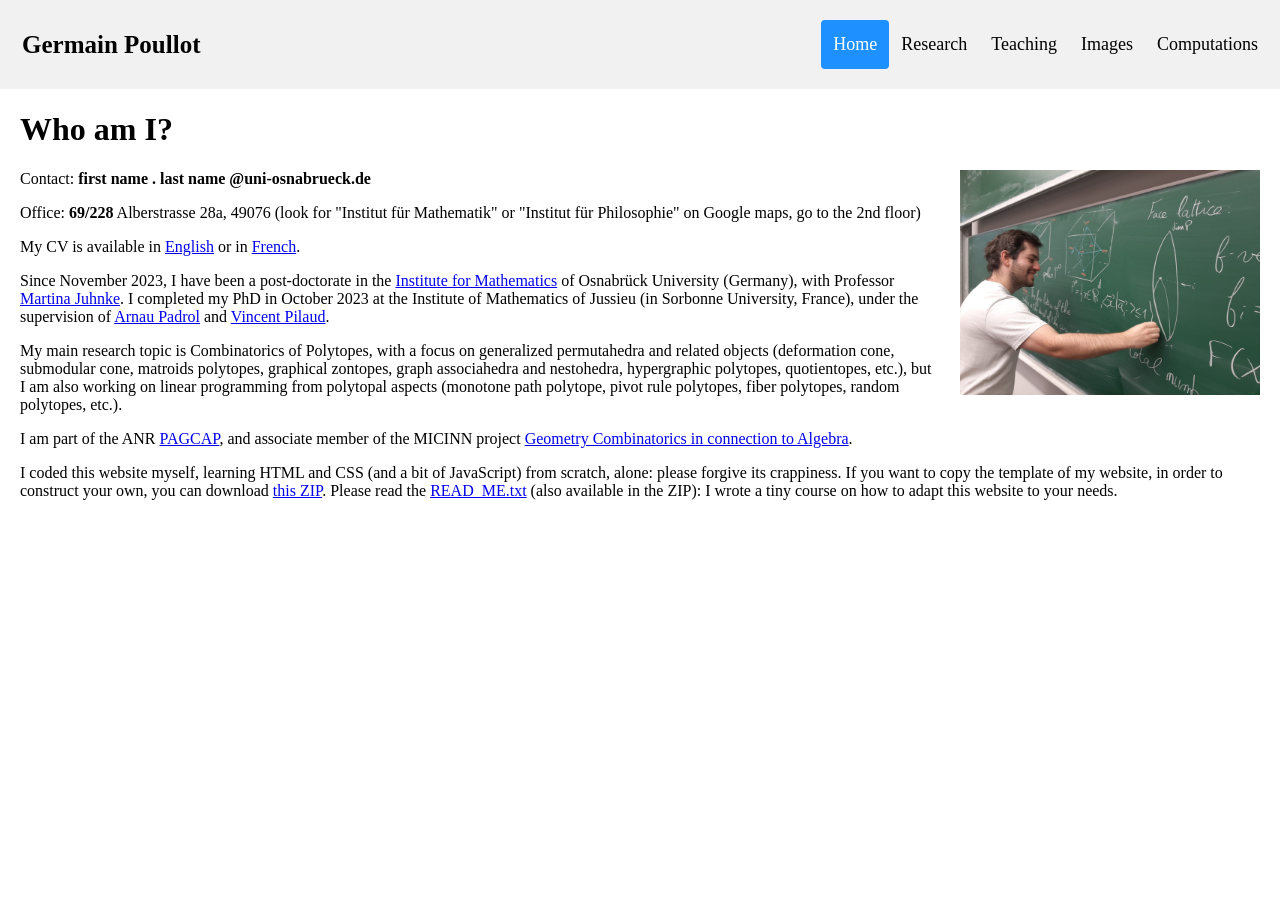
<file: index.html>
<!DOCTYPE html>
<html lang="en">
    
<head>
    <meta charset="utf-8">
    <title>Germain Poullot - Who am I?</title>
    <link rel="stylesheet" href="research.css">
    <script src="reasearch.js"></script> 
</head>

<body>
<div class="header">
  <a href="index.html" class="logo">Germain Poullot</a>
  <div class="header-right">
    <a class="active" href="index.html">Home</a>
    <a href="research.html">Research</a>
    <a href="teaching.html">Teaching</a>
    <a href="Images.html">Images</a>
    <a href="Data.html">Computations</a>
  </div>
</div>

<h1>Who am I?</h1>

<div class="img-right"><img src="PhotoDeProfil.jpeg" alt="A black board with a face lattice" title="A black board with a face lattice" height="225px"></div>

<p>Contact: <strong>first name . last name @uni-osnabrueck.de</strong></p>

<p>Office: <strong>69/228</strong> Alberstrasse 28a, 49076 (look for "Institut für Mathematik" or "Institut für Philosophie" on Google maps, go to the 2nd floor)</p>

<p>My CV is available in <a href="CV__English_.pdf" target="_blank">English</a> or in <a href="CV__français_.pdf" target="_blank">French</a>.</p>

<p>
Since November 2023, I have been a post-doctorate in the <a href="https://www.uni-osnabrueck.de/fb6/mathematik/forschung/ag-algebra-und-diskrete-mathematik" target="_blank">Institute for Mathematics</a> of Osnabrück University (Germany), with Professor <a href="https://tina.juhnix.net/" target="_blank">Martina Juhnke</a>.
I completed my PhD in October 2023 at the Institute of Mathematics of Jussieu (in Sorbonne University, France), under the supervision of <a href="https://www.ub.edu/comb/arnaupadrol/" target ="_blank">Arnau Padrol</a> and <a href="https://www.ub.edu/comb/vincentpilaud/" target ="_blank">Vincent Pilaud</a>.
</p>

<p>
My main research topic is Combinatorics of Polytopes, with a focus on generalized permutahedra and related objects (deformation cone, submodular cone, matroids polytopes, graphical zontopes, graph associahedra and nestohedra, hypergraphic polytopes, quotientopes, etc.),
but I am also working on linear programming from polytopal aspects (monotone path polytope, pivot rule polytopes, fiber polytopes, random polytopes, etc.).
</p>

<p>
I am part of the ANR <a href="https://pagcap.lisn.upsaclay.fr/" target="_blank">PAGCAP</a>, and associate member of the MICINN project <a href ="https://www.ub.edu/comb/galico/" target ="_blank">Geometry Combinatorics in connection to Algebra</a>.
</p>






<p>
I coded this website myself, learning HTML and CSS (and a bit of JavaScript) from scratch, alone: please forgive its crappiness.

If you want to copy the template of my website, in order to construct your own, you can download <a href="Website_Template_Poullot.zip" download="Website_Template_Poullot">this ZIP</a>.
Please read the <a href="READ_ME.txt" target="_blank">READ_ME.txt</a> (also available in the ZIP): I wrote a tiny course on how to adapt this website to your needs.
</p>


<p></p>


</body>


</html>


<!-- ceci est un commentaire -->
</file>
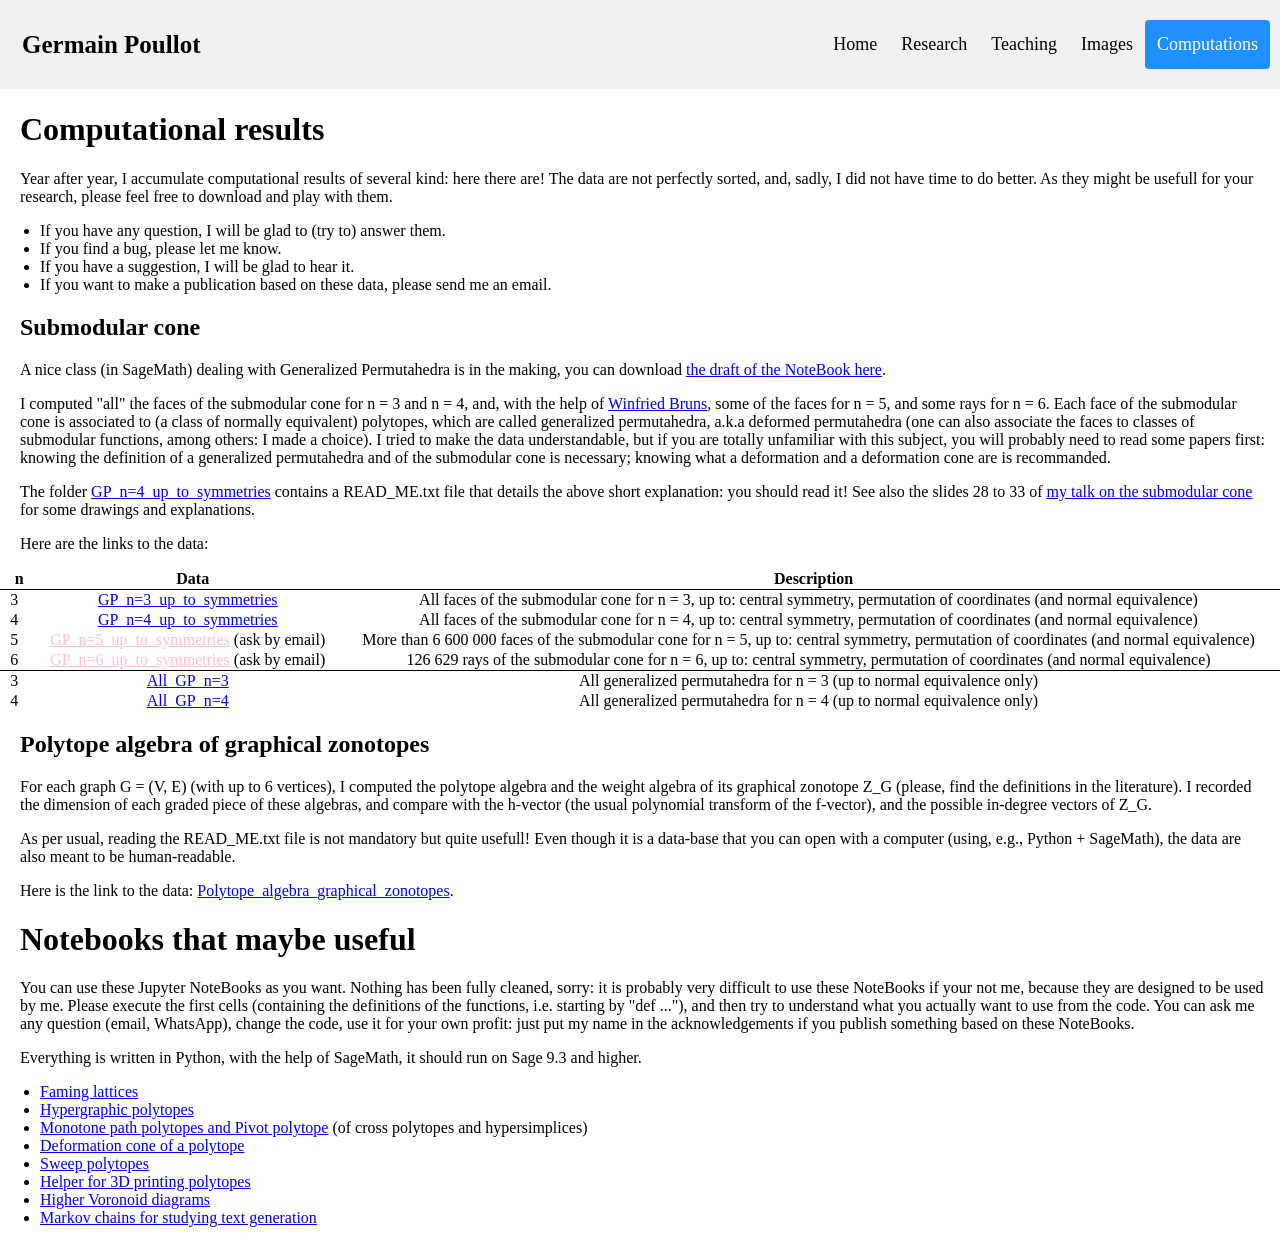
<file: Data.html>
<!DOCTYPE html>
<html lang="en">

<head>
    <meta charset="utf-8">
    <title>Germain Poullot - Computations</title>
    <link rel="stylesheet" href="research.css">
</head>

<body>
<div class="header">
  <a href="index.html" class="logo">Germain Poullot</a>
  <div class="header-right">
    <a href="index.html">Home</a>
    <a href="research.html">Research</a>
    <a href="teaching.html">Teaching</a>
    <a href="Images.html">Images</a>
    <a href="Data.html" class="active">Computations</a>
  </div>
</div>


<h1>Computational results</h1>

<p>
    Year after year, I accumulate computational results of several kind: here there are!
    The data are not perfectly sorted, and, sadly, I did not have time to do better.
    As they might be usefull for your research, please feel free to download and play with them.
</p>
<ul>
    <li>If you have any question, I will be glad to (try to) answer them.</li>
    <li>If you find a bug, please let me know.</li>
    <li>If you have a suggestion, I will be glad to hear it.</li>
    <li>If you want to make a publication based on these data, please send me an email.</li>
</ul>

<h2>Submodular cone</h2>

<p>A nice class (in SageMath) dealing with Generalized Permutahedra is in the making, you can download <a href="Data/Deformed_permutahedra_class.ipynb" download="Deformed_permutahedra_class">the draft of the NoteBook here</a>.</p>

<p>
    I computed "all" the faces of the submodular cone for n = 3 and n = 4, and, with the help of <a href="https://www.home.uni-osnabrueck.de/wbruns/" target="_blank">Winfried Bruns</a>, some of the faces for n = 5, and some rays for n = 6.
    Each face of the submodular cone is associated to (a class of normally equivalent) polytopes, which are called generalized permutahedra, a.k.a deformed permutahedra (one can also associate the faces to classes of submodular functions, among others: I made a choice).
    I tried to make the data understandable, but if you are totally unfamiliar with this subject, you will probably need to read some papers first: knowing the definition of a generalized permutahedra and of the submodular cone is necessary; knowing what a deformation and a deformation cone are is recommanded.
</p>
<p>
    The folder <a href="Data/GP_n=4_up_to_symmetries.zip" download="GP_n=4_up_to_symmetries">GP_n=4_up_to_symmetries</a> contains a READ_ME.txt file that details the above short explanation: you should read it!
    See also the slides 28 to 33 of <a href="slides/Deformed permutahedra - a visit.pdf" target="_blank">my talk on the submodular cone</a> for some drawings and explanations. 
</p>
<p>
    Here are the links to the data:
</p>

<table>
    <thead>
        <tr>
            <th>n</th>
            <th>Data</th>
            <th>Description</th>
        </tr>
    </thead>
    <tbody>
        <tr>
            <td>3</td>
            <td><a href="Data/GP_n=3_up_to_symmetries.zip" download="GP_n=3_up_to_symmetries">GP_n=3_up_to_symmetries</a></td>
            <td>All faces of the submodular cone for n = 3, up to: central symmetry, permutation of coordinates (and normal equivalence)</td>
        </tr>
        <tr>
            <td>4</td>
            <td><a href="Data/GP_n=4_up_to_symmetries.zip" download="GP_n=4_up_to_symmetries">GP_n=4_up_to_symmetries</a></td>
            <td>All faces of the submodular cone for n = 4, up to: central symmetry, permutation of coordinates (and normal equivalence)</td>
        </tr>
        <tr>
            <td>5</td>
            <td><a href="Data/GP_n=5_up_to_symmetries.zip" download="GP_n=5_up_to_symmetries" class="unavailable">GP_n=5_up_to_symmetries</a> (ask by email)</td>
            <td>More than 6 600 000 faces of the submodular cone for n = 5, up to: central symmetry, permutation of coordinates (and normal equivalence)</td>
        </tr>
        <tr>
            <td style="border-bottom: 1px solid black;">6</td>
            <td style="border-bottom: 1px solid black;"><a href="Data/GP_n=6_up_to_symmetries.zip" download="GP_n=6_up_to_symmetries" class="unavailable">GP_n=6_up_to_symmetries</a> (ask by email)</td>
            <td style="border-bottom: 1px solid black;">126 629 rays of the submodular cone for n = 6, up to: central symmetry, permutation of coordinates (and normal equivalence)</td>
        </tr>

        <tr>
            <td>3</td>
            <td><a href="Data/All_GP_n=3.zip" download="All_GP_n=3">All_GP_n=3</a></td>
            <td>All generalized permutahedra for n = 3 (up to normal equivalence only)</td>
        </tr>
        <tr>
            <td>4</td>
            <td><a href="Data/All_GP_n=4.zip" download="All_GP_n=4">All_GP_n=4</a></td>
            <td>All generalized permutahedra for n = 4 (up to normal equivalence only)</td>
    </tbody>
</table>

<h2>Polytope algebra of graphical zonotopes</h2>

<p>
    For each graph G = (V, E) (with up to 6 vertices), I computed the polytope algebra and the weight algebra of its graphical zonotope Z_G (please, find the definitions in the literature).
    I recorded the dimension of each graded piece of these algebras, and compare with the h-vector (the usual polynomial transform of the f-vector), and the possible in-degree vectors of Z_G.
</p>

<p>
    As per usual, reading the READ_ME.txt file is not mandatory but quite usefull!
    Even though it is a data-base that you can open with a computer (using, e.g., Python + SageMath), the data are also meant to be human-readable.
</p>

<p>
    Here is the link to the data: <a href="Data/Polytope_algebra_graphical_zonotopes.zip" download="Polytope_algebra_graphical_zonotopes">Polytope_algebra_graphical_zonotopes</a>.
</p>


<h1>Notebooks that maybe useful</h1>

<p>
    You can use these Jupyter NoteBooks as you want.
    Nothing has been fully cleaned, sorry:
    it is probably very difficult to use these NoteBooks if your not me, because they are designed to be used by me.
    Please execute the first cells (containing the definitions of the functions, i.e. starting by "def ..."), and then try to understand what you actually want to use from the code.
    You can ask me any question (email, WhatsApp), change the code, use it for your own profit: just put my name in the acknowledgements if you publish something based on these NoteBooks.
</p>

<p>Everything is written in Python, with the help of SageMath, it should run on Sage 9.3 and higher.</p>

<ul>
    <li><a href="Data/Notebooks/Framing_lattices.ipynb" download="Framing_lattices.ipynb">Faming lattices</a></li>
    <li><a href="Data/Notebooks/Hypergraphic_polytopes.ipynb" download="Hypergraphic_polytopes.ipynb">Hypergraphic polytopes</a></li>
    <li><a href="Data/Notebooks/MPP_PP_cross_polytopes_hypersimplices.ipynb" download="MPP_PP_cross_polytopes_hypersimplices.ipynb">Monotone path polytopes and Pivot polytope</a> (of cross polytopes and hypersimplices)</li>
    <li><a href="Data/Notebooks/Deformation_cone.ipynb" download="Deformation_cone.ipynb">Deformation cone of a polytope</a></li>
    <li><a href="Data/Notebooks/Sweep_polytopes.ipynb" download="Sweep_polytopes.ipynb">Sweep polytopes</a></li>
    <li><a href="Data/Notebooks/3D_print_polytope.ipynb" download="3D_print_polytope.ipynb">Helper for 3D printing polytopes</a></li>
    <li><a href="Data/Notebooks/Higher_Voronoid_diagrams.ipynb" download="Higher_Voronoid_diagrams.ipynb">Higher Voronoid diagrams</a></li>
    <li><a href="Data/Notebooks/Markov_chains_for_text_generation.ipynb" download="Markov_chains_for_text_generation.ipynb">Markov chains for studying text generation</a></li>
</ul>

</body>
</file>
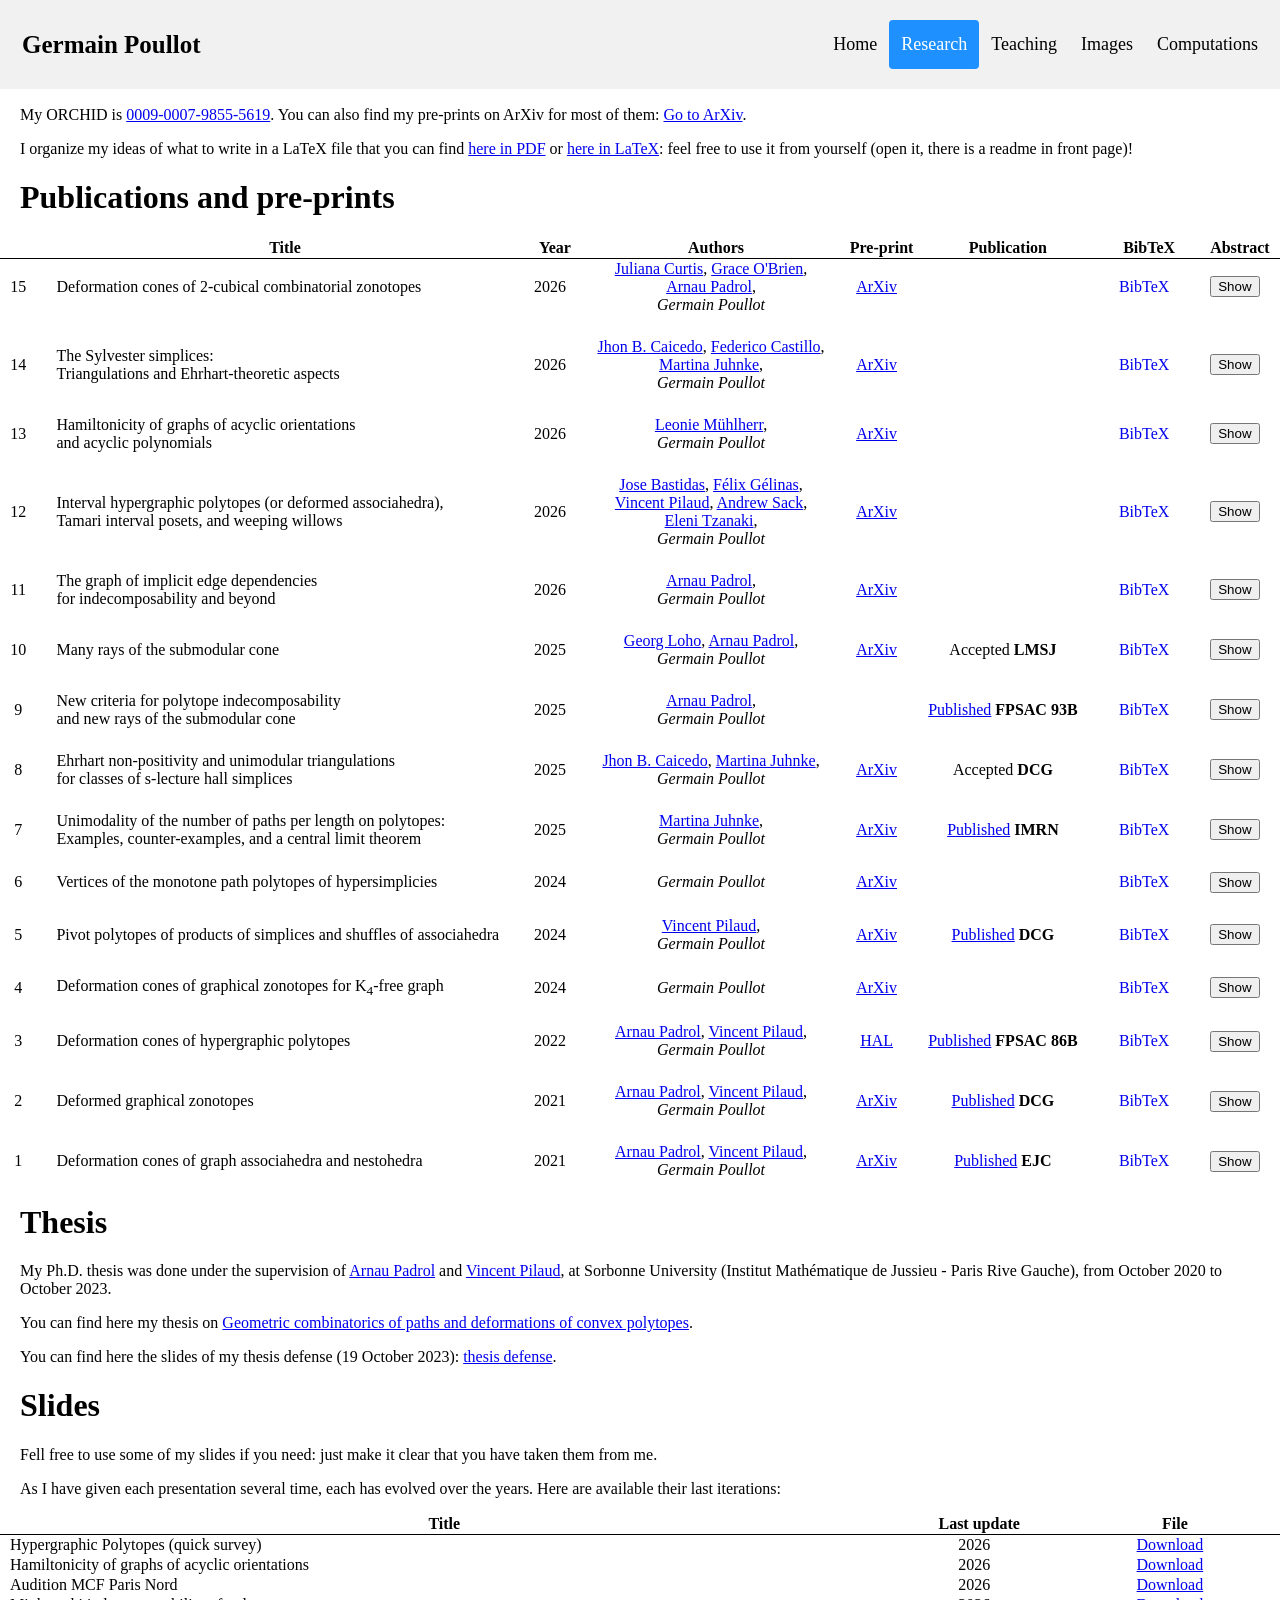
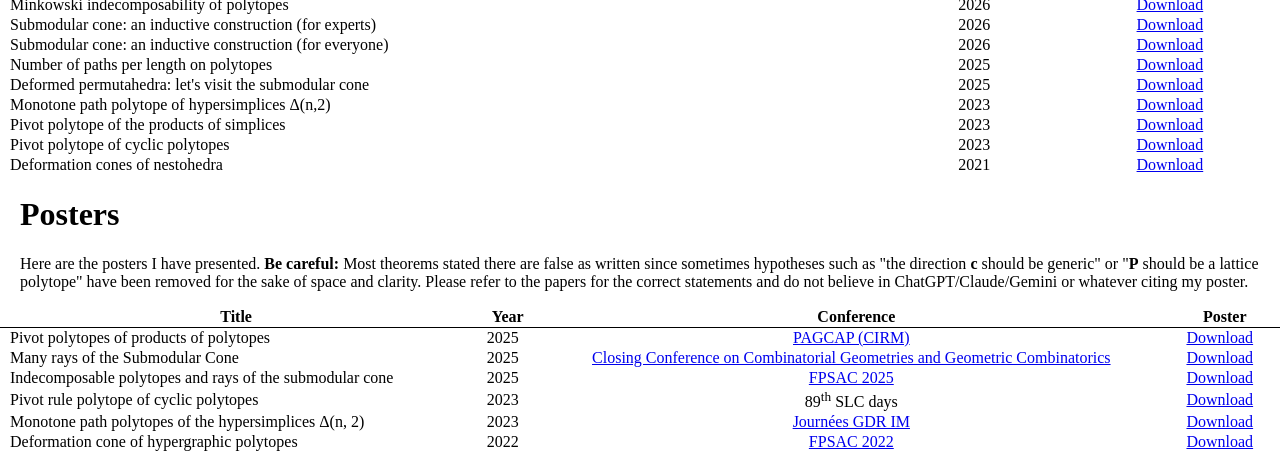
<file: research.html>
<!-- publications and preprints
presentations (with slides) -->

<!DOCTYPE html>
<html lang="en">
    
<head>
    <meta charset="utf-8">
    <title>Germain Poullot - Research</title>
    <link rel="stylesheet" href="research.css">
    <script src="reasearch.js"></script> 
</head>


<body>
<div class="header">
  <a href="index.html" class="logo">Germain Poullot</a>
  <div class="header-right">
    <a href="index.html">Home</a>
    <a href="research.html" class="active">Research</a>
    <a href="teaching.html">Teaching</a>
    <a href="Images.html">Images</a>
    <a href="Data.html">Computations</a>
  </div>
</div>

<p>
    My ORCHID is <a href="https://orcid.org/0009-0007-9855-5619" target="_blank">0009-0007-9855-5619</a>.
    You can also find my pre-prints on ArXiv for most of them: <a href="https://arxiv.org/search/?query=Poullot%2C+Germain&searchtype=author&abstracts=show&order=-announced_date_first&size=50" target="_blank">Go to ArXiv</a>.
</p>
<p>
    I organize my ideas of what to write in a LaTeX file that you can find <a href="Project_organizer.pdf" target="_blank">here in PDF</a> or <a href="Project_organizer.tex" download="Project_organizer.tex" target="_blank">here in LaTeX</a>: feel free to use it from yourself (open it, there is a readme in front page)!
</p>

<h1>Publications and pre-prints</h1>

<!-- <p>Here are my papers, with a link towards the ArXiV version, and the bibliographic references of the published version:</p> -->


<table style="table-layout: auto;">
    <thead>
        <tr>
            <th></th>
            <th>Title</th>
            <th>Year</th>
            <th>Authors</th>
            <th>Pre-print</th>
            <th>Publication</th>
            <th>BibTeX</th>
            <th>Abstract</th>
        </tr>
    </thead>
    <!-- Next id is 10 -->
    <!-- There are 6 places where you need to put the id, when creating a new entry -->

    <!-- <tr>
        <td>16</td>
        <td style="text-align: left;">Symmetric Edge Polytopes are Hamiltonian</td>
        <td>2026</td>
        <td><a href="https://www.uni-osnabrueck.de/fb6/mathematik/forschung/ag-algebra-und-diskrete-mathematik/donzelmann-torben" target="_blank">Torben Donzelmann</a>,<br><em>Germain Poullot</em></td>
        <td><a href="https://arxiv.org/abs/2609......." target="_blank">ArXiv</a></td>
        <td></td>
        <td><a class="button" href="#popup16">BibTeX</a></td>
        <td><button onclick="ShowHide(16)" id="show_button16">Show</button><button onclick="ShowHide(16)" id="hide_button16" style="display:none">Hide</button></td>
    </tr>
    <tr>
        <td colspan="7"><div id="Abstract16" style="display:none">
        <p class="justif_text"><strong>Abstract:</strong> </p>
        </div></td>
    </tr>
    <tr class="seperator"></tr> -->

    <tr>
        <td>15</td>
        <td style="text-align: left;">Deformation cones of 2-cubical combinatorial zonotopes</td>
        <td>2026</td>
        <td><a href="https://sites.google.com/view/julie-curtis" target ="_blank">Juliana Curtis</a>, <a href="https://sites.google.com/uw.edu/grace-obrien/home" target ="_blank">Grace O'Brien</a>,<br><a href="https://www.ub.edu/comb/arnaupadrol/" target ="_blank">Arnau Padrol</a>,<br><em>Germain Poullot</em></td>
        <td><a href="https://arxiv.org/abs/2610.13441" target="_blank">ArXiv</a></td>
        <td></td>
        <td><a class="button" href="#popup15">BibTeX</a></td>
        <td><button onclick="ShowHide(15)" id="show_button15">Show</button><button onclick="ShowHide(15)" id="hide_button15" style="display:none">Hide</button></td>
    </tr>
    <tr>
        <td colspan="7"><div id="Abstract15" style="display:none">
        <p class="justif_text"><strong>Abstract:</strong> We prove that the dimension of the deformation cone of any polytope combinatorially equivalent to a $2$-cubical zonotope is bounded above by the number of generators of the zonotope. This bound is tight, and we show that it cannot be improved to an identity. We further extend our results to any $2$-cubical polytope whose normal fan is combinatorially isomorphic to a pseudohyperplane arrangement, but we show that it cannot be extended to arbitrary $2$-cubical polytopes.</p>
        </div></td>
    </tr>
    <tr class="seperator"></tr>

    <tr>
        <td>14</td>
        <td style="text-align: left;">The Sylvester simplices:<br>Triangulations and Ehrhart-theoretic aspects</td>
        <td>2026</td>
        <td><a href="https://sites.google.com/view/jhonbcaicedo/home" target="_blank">Jhon B. Caicedo</a>, <a href="https://efecastillo.github.io/" target="_blank">Federico Castillo</a>,<br><a href="https://tina.juhnix.net/" target="_blank">Martina Juhnke</a>,<br><em>Germain Poullot</em></td>
        <td><a href="https://arxiv.org/abs/2609.23710" target="_blank">ArXiv</a></td>
        <td></td>
        <td><a class="button" href="#popup14">BibTeX</a></td>
        <td><button onclick="ShowHide(14)" id="show_button14">Show</button><button onclick="ShowHide(14)" id="hide_button14" style="display:none">Hide</button></td>
    </tr>
    <tr>
        <td colspan="7"><div id="Abstract14" style="display:none">
        <p class="justif_text"><strong>Abstract:</strong> The Sylvester simplex Sylv(d, k) is a d-dimensional lattice simplex with exactly k interior lattice points. Sylvester simplices are conjectured to be the volume maximizers among all d-dimensional lattice polytopes with exactly k interior lattice points for any k > 0. Even stronger, it is conjectured that they maximize (entry-wise) the h*-vector among all d-dimensional lattice polytopes with exactly k interior lattice points. Yet, Sylvester simplices seem to be rarely studied in their own right. In particular, their Ehrhart-theoretic properties are far from being well understood. In the present article, we tackle this problem. We describe flag, regular and unimodular triangulations for the Sylvester simplices, and prove that their h*-vectors are unimodal. Moreover, we explicitly determine the values of some entries of their f*-vectors, and prove that they are Ehrhart magic positive up to dimension 6 but not in dimension 7. We conclude by detailing tables of Ehrhart-theoretic quantities (numbers of lattice points, Ehrhart polynomials, local and boundary h*-vectors, f*-vectors) for Sylvester simplices of dimensions 7 and lower.</p>
        </div></td>
    </tr>
    <tr class="seperator"></tr>

    <tr>
        <td>13</td>
        <td style="text-align: left;">Hamiltonicity of graphs of acyclic orientations<br>and acyclic polynomials</td>
        <td>2026</td>
        <td><a href="https://www.uni-kassel.de/fb10/en/institutes/institute/mathematics/research-groups/algorithmic-algebra-and-discrete-mathematics/staff.html?tx_ukpersons_alphabetandteamlist%5Bcid%5D=1010048&tx_ukpersons_alphabetandteamlist%5BpersonFunction%5D=2578" target="_blank">Leonie Mühlherr</a>, <br><em>Germain Poullot</em></td>
        <td><a href="https://arxiv.org/abs/2609.02249" target="_blank">ArXiv</a></td>
        <td></td>
        <td><a class="button" href="#popup13">BibTeX</a></td>
        <td><button onclick="ShowHide(13)" id="show_button13">Show</button><button onclick="ShowHide(13)" id="hide_button13" style="display:none">Hide</button></td>
    </tr>
    <tr>
        <td colspan="7"><div id="Abstract13" style="display:none">
        <p class="justif_text"><strong>Abstract:</strong> We study the graph AO(G) of acyclic orientations of a graph G. Two acyclic orientations are adjacent in this graph if they disagree on the orientation of a single arc. In particular, we focus on the Hamiltonicity of the graphs AO(G).
        Using two methods of pattern lacing which generalize the zig-zag method of Brenner, Cardinal, McConville, Merino and Mütze, we characterize which multipaths are AO-Hamiltonian. Moreover, we give a criterion for the gluing of a multipath on a given graph to preserve AO-Hamiltonicity. Building towards an inductive certification of AO-Hamiltonicity via the (open) ear decomposition of 2-connected graphs, we propose three ways of gluing several multipaths to a given graph.
        In addition, we define the acyclic polynomials to encapsulate both the number of acyclic orientations of a graph and the "parity problem" proposed by Savage, Squire and West: if -1 is not a root of the acyclic polynomial of G, then G is not AO-Hamiltonian. We explore numerous properties of the acyclic polynomials, proving that they are not instances of the famous Tutte-Whitney polynomials, but that they too exhibit a partial deletion-contraction phenomenon.</p>
        </div></td>
    </tr>
    <tr class="seperator"></tr>

    <tr>
        <td>12</td>
        <td style="text-align: left;">Interval hypergraphic polytopes (or deformed associahedra),<br> Tamari interval posets, and weeping willows</td>
        <td>2026</td>
        <td><a href="https://bastidas-jose.codeberg.page/" target="_blank">Jose Bastidas</a>, <a href="https://felixgelinas.github.io/index.html" target="_blank">Félix Gélinas</a>,<br> <a href="https://www.ub.edu/comb/vincentpilaud/" target ="_blank">Vincent Pilaud</a>, <a href="https://andrewsack.com/" target="_blank">Andrew Sack</a>,<br> <a href="https://sites.google.com/view/tzanakel/homepage" target="_blank">Eleni Tzanaki</a>, <br><em>Germain Poullot</em></td>
        <td><a href="https://arxiv.org/abs/2606.18376" target="_blank">ArXiv</a></td>
        <td></td>
        <td><a class="button" href="#popup12">BibTeX</a></td>
        <td><button onclick="ShowHide(12)" id="show_button12">Show</button><button onclick="ShowHide(12)" id="hide_button12" style="display:none">Hide</button></td>
    </tr>
    <tr>
        <td colspan="7"><div id="Abstract12" style="display:none">
        <p class="justif_text"><strong>Abstract:</strong> For a hypergraph H on [n], the hypergraphic polytope \triangle_H is the Minkowski sum of the standard simplices \triangle_X for all X in H. We focus here on interval hypergraphs, where all hyperedges are intervals of [n]. They are precisely the deformations of Loday's associahedron. Their vertex posets are Tamari interval posets, and we describe which Tamari interval poset appears as a vertex poset in which interval hypergraphic polytope. We also characterize the interval hypergraphs I for which the hypergraphic polytope \triangle_I is simple, and we study their vertex posets, which we call weeping willows.</p>
        </div></td>
    </tr>
    <tr class="seperator"></tr>

    <tr>
        <td>11</td>
        <td style="text-align: left;">The graph of implicit edge dependencies<br>for indecomposability and beyond</td>
        <td>2026</td>
        <td><a href="https://www.ub.edu/comb/arnaupadrol/" target ="_blank">Arnau Padrol</a>, <br><em>Germain Poullot</em></td>
        <td><a href="https://arxiv.org/abs/2512.05307" target="_blank">ArXiv</a></td>
        <td></td>
        <td><a class="button" href="#popup11">BibTeX</a></td>
        <td><button onclick="ShowHide(11)" id="show_button11">Show</button><button onclick="ShowHide(11)" id="hide_button11" style="display:none">Hide</button></td>
    </tr>
    <tr>
        <td colspan="7"><div id="Abstract11" style="display:none">
        <p class="justif_text"><strong>Abstract:</strong> A polytope is called indecomposable if it cannot be expressed nontrivially as a Minkowski sum of other polytopes. Since Gale introduced the concept in 1954, several increasingly strong criteria have been developed to characterize indecomposability. In this paper, we introduce a new approach to indecomposability for frameworks and polytopes based on the graph of implicit edge dependencies, which records proportionalities between edge lengths across all deformations. This yields a new indecomposability criterion that unifies and generalizes most previous approaches, and has additional consequences in the study of deformation cones. As a main application, we construct new indecomposable deformed permutahedra that are not matroid polytopes. In 1970, Edmonds already noted the difficulty of characterizing the extreme rays of the submodular cone, equivalently, indecomposable deformed permutahedra. Matroid polytopes of connected matroids form a well-known family of such examples. We exhibit a new infinite family of indecomposable deformations of the permutahedron, not arising from matroid polytopes, obtained by suitable truncations of certain graphical zonotopes. We further demonstrate the scope of our methods through several additional applications. In particular, we refute a conjecture of Smilansky (1987) on the relation between the numbers of vertices and facets of indecomposable polytopes. Moreover, we obtain new bounds on the dimensions of deformation cones and we construct and analyze uniquely decomposable polytopes.</p>
        </div></td>
    </tr>
    <tr class="seperator"></tr>
    
    <tr>
        <td>10</td>
        <td style="text-align: left;">Many rays of the submodular cone</td>
        <td>2025</td>
        <td><a href="https://lohomath.github.io/" target="_blank">Georg Loho</a>, <a href="https://www.ub.edu/comb/arnaupadrol/" target ="_blank">Arnau Padrol</a>, <br><em>Germain Poullot</em></td>
        <td><a href="https://arxiv.org/abs/2510.03177" target="_blank">ArXiv</a></td>
        <td>Accepted <strong>LMSJ</strong></td>
        <td><a class="button" href="#popup10">BibTeX</a></td>
        <td><button onclick="ShowHide(10)" id="show_button10">Show</button><button onclick="ShowHide(10)" id="hide_button10" style="display:none">Hide</button></td>
    </tr>
    <tr>
        <td colspan="7"><div id="Abstract10" style="display:none">
        <p class="justif_text"><strong>Abstract:</strong> The study of the cone of submodular functions goes back to Jack Edmonds' seminal 1970 paper, which already highlighted the difficulty of characterizing its extreme rays. Since then, researchers from diverse fields have sought to characterize, enumerate, and bound the number of such rays. In this paper, we introduce an inductive construction that generates new rays of the submodular cone. This allows us to establish that the  $n$-th submodular cone has at least $2^{2^{n-2}}$ rays, which improves upon the lower bound obtained from Hien Q. Nguyen's 1986 characterization of indecomposable matroid polytopes by a factor of order $\sqrt{n^3}$ in the exponent.</p>
        </div></td>
    </tr>
    <tr class="seperator"></tr>
    
    <tr>
        <td>9</td>
        <td style="text-align: left;">New criteria for polytope indecomposability<br>and new rays of the submodular cone</td>
        <td>2025</td>
        <td><a href="https://www.ub.edu/comb/arnaupadrol/" target ="_blank">Arnau Padrol</a>, <br><em>Germain Poullot</em></td>
        <td></td>
        <td><a href="https://www.mat.univie.ac.at/~slc/wpapers/FPSAC2025/155.html" target ="_blank">Published</a> <strong>FPSAC 93B</strong></td>
        <td><a class="button" href="#popup9">BibTeX</a></td>
        <td><button onclick="ShowHide(9)" id="show_button9">Show</button><button onclick="ShowHide(9)" id="hide_button9" style="display:none">Hide</button></td>
    </tr>
    <tr>
        <td colspan="7"><div id="Abstract9" style="display:none">
        <p class="justif_text"><strong>Abstract:</strong> A polytope is indecomposable if it cannot be expressed (non-trivially) as a Minkowski sum of other polytopes. Certifying indecomposability is difficult, and several criteria have been developed since Gale introduced the concept in 1954. Our first contribution is a new indecomposability criterion that encompasses most of the previous techniques. The major new ingredient is the introduction of the (extended) graph of edge-length dependencies, which has diverse applications in the study of deformation cones of polytopes. Our main motivation is to provide new indecomposable deformed permutahedra that are not matroid polytopes. In 1970, Edmonds proposed the problem of characterizing the extreme rays of the submodular cone, that is, indecomposable deformed permutahedra. Matroid polytopes from connected matroids give one such family of polytopes. We present a new infinite disjoint family via truncations of certain graphical zonotopes. This way, we obtain $2 \lfloor (n-1)/2 \rfloor$ new indecomposable deformations of the n-permutahedron $\Pi_n \subseteq \mathbb{R}^n$.</p>
        </div></td>
    </tr>
    <tr class="seperator"></tr>

    <tr>
        <td>8</td>
        <td style="text-align: left;">Ehrhart non-positivity and unimodular triangulations<br>for classes of s-lecture hall simplices</td>
        <td>2025</td>
        <td><a href="https://sites.google.com/view/jhonbcaicedo/home" target="_blank">Jhon B. Caicedo</a>, <a href="https://tina.juhnix.net/" target="_blank">Martina Juhnke</a>, <br><em>Germain Poullot</em></td>
        <td><a href="https://arxiv.org/abs/2508.18890" target ="_blank">ArXiv</a></td>
        <td>Accepted <strong>DCG</strong></td>
        <td><a class="button" href="#popup8">BibTeX</a></td>
        <td><button onclick="ShowHide(8)" id="show_button8">Show</button><button onclick="ShowHide(8)" id="hide_button8" style="display:none">Hide</button></td>
    </tr>
    <tr>
        <td colspan="7"><div id="Abstract8" style="display:none">
            <p class="justif_text"><strong>Abstract:</strong> Counting lattice points and triangulating polytopes are prominent subjects in discrete geometry, yet proving Ehrhart positivity or the existence of unimodular triangulations remain of utmost difficulty in general, even for "easy" simplices. Inspired by a question of Olsen, we present a natural new class of sequences s for which the s-lecture hall simplices are not Ehrhart positive, by explicitly estimating a negative coefficient. Meanwhile, motivated by a conjecture of Hibi, Olsen and Tsuchiya, we extend the previously known classes of sequences s for which the s-lecture hall simplices admit flag, regular, and unimodular triangulations. The triangulations we construct are explicit.</p>
        </div></td>
    </tr>
    <tr class="seperator"></tr>


    <tr>
        <td>7</td>
        <td style="text-align: left;">Unimodality of the number of paths per length on polytopes:<br> Examples, counter-examples, and a central limit theorem</td>
        <td>2025</td>
        <td><a href="https://tina.juhnix.net/" target="_blank">Martina Juhnke</a>, <br><em>Germain Poullot</em></td>
        <td><a href="https://arxiv.org/abs/2504.20739" target ="_blank">ArXiv</a></td>
        <td><a href="https://doi.org/10.1093/imrn/rnag191" target="_blank">Published</a> <strong>IMRN</strong></td>
        <td><a class="button" href="#popup6">BibTeX</a></td>
        <td><button onclick="ShowHide(6)" id="show_button6">Show</button><button onclick="ShowHide(6)" id="hide_button6" style="display:none">Hide</button></td>
    </tr>
    <tr>
        <td colspan="7"><div id="Abstract6" style="display:none">
            <p class="justif_text"><strong>Abstract:</strong> To solve a linear program, the simplex method follows a path in the graph of a polytope, on which a linear function increases. The length of this path is an key measure of the complexity of the simplex method. Numerous previous articles focused on the longest paths, or, following Borgwardt, computed the average length of a path for certain random polytopes. We detail more precisely how this length is distributed, i.e., how many paths of each length there are. It was conjectured by De Loera that the number of paths counted according to their length forms a unimodal sequence. We give examples (old and new) for which this holds; but we disprove this conjecture by constructing counterexamples for several classes of polytopes. However, De Loera is "statistically correct": We prove that the length of coherent paths on a random polytope (with vertices chosen uniformly on a sphere) admits a central limit theorem.</p>
        </div></td>
    </tr>
    <tr class="seperator"></tr>


    <tr>
        <td>6</td>
        <td style="text-align: left;">Vertices of the monotone path polytopes of hypersimplicies </td>
        <td>2024</td>
        <td><em>Germain Poullot</em></td>
        <td><a href="https://arxiv.org/abs/2411.14102" target ="_blank">ArXiv</a></td>
        <td></td>
        <td><a class="button" href="#popup5">BibTeX</a></td>
        <td><button onclick="ShowHide(5)" id="show_button5">Show</button><button onclick="ShowHide(5)" id="hide_button5" style="display:none">Hide</button></td>
    </tr>
    <tr>
        <td colspan="7"><div id="Abstract5" style="display:none">
        <p class="justif_text"><strong>Abstract:</strong> The monotone path polytope of a polytope <em>P</em> encapsulates the combinatorial behavior of the shadow vertex rule (a pivot rule used in linear programming) on <em>P</em>. On the other hand, computing monotone path polytopes is the entry door to the larger subject of fiber polytopes, for which explicitly computing examples remains a challenge. Monotone path polytopes of cubes and simplices have been known since the seminal article of Billera and Strumfels 1992. We (partially) extend these results to hypersimplices by linking this problem to the combinatorics of lattice paths. Indeed, we give a combinatorial model to describe the vertices of the monotone path polytope of the hypersimplex &Delta;(n, 2) (for any generic direction). With this model, we give a precise count of these vertices, and furthermore count the number of coherent monotone paths on &Delta;(n, 2) according to their lengths. We prove that some of the results obtained also hold for hypersimplices &Delta;(n, k) for k &ge; 2.</p>
        </div></td>
    </tr>
    <tr>
    <tr class="seperator"></tr>
    

    
    <tr>
        <td>5</td>
        <td style="text-align: left;">Pivot polytopes of products of simplices and shuffles of associahedra</td>
        <td>2024</td>
        <td><a href="https://www.ub.edu/comb/vincentpilaud/" target ="_blank">Vincent Pilaud</a>, <br><em>Germain Poullot</em></td>
        <td><a href="https://arxiv.org/abs/2410.12658" target ="_blank">ArXiv</a></td>
        <td><a href="https://doi.org/10.1007/s00454-025-00765-y" target="_blank">Published</a> <strong>DCG</strong></td>
        <td><a class="button" href="#popup4">BibTeX</a></td>
        <td><button onclick="ShowHide(4)" id="show_button4">Show</button><button onclick="ShowHide(4)" id="hide_button4" style="display:none">Hide</button></td>
    </tr>
    <tr>
        <td colspan="7"><div id="Abstract4" style="display:none">
        <p class="justif_text"><strong>Abstract:</strong> We provide a piecewise linear isomorphism from the normal fan of the pivot polytope of a product of simplices to the normal fan of a shuffle of associahedra.</p>
        </div></td>
    </tr>
    <tr class="seperator"></tr>


    <tr>
        <td>4</td>
        <td style="text-align: left;">Deformation cones of graphical zonotopes for K<sub>4</sub>-free graph</td>
        <td>2024</td>
        <td><em>Germain Poullot</em></td>
        <td><a href="https://arxiv.org/abs/2404.02669" target ="_blank">ArXiv</a></td>
        <td></td>
        <td><a class="button" href="#popup3">BibTeX</a></td>
        <td><button onclick="ShowHide(3)" id="show_button3">Show</button><button onclick="ShowHide(3)" id="hide_button3" style="display:none">Hide</button></td>
    </tr>
    <tr>
        <td colspan="7"><div id="Abstract3" style="display:none">
        <p class="justif_text"><strong>Abstract:</strong> In this paper, we compute a triangulation of certain faces of the submodular cone. More precisely, graphical zonotopes are generalized permutahedra, and hence are associated to faces of the submodular cone. We give a triangulation of these faces for graphs without induced complete sub-graph on 4 vertices. This grants us access to the rays of these faces: Minkowski indecomposable deformations of these graphical zonotopes are segments and triangles. Besides, computer experiments lead to examples of graphs without induced complete sub-graph on 5 vertices, whose graphical zonotopes have high dimensional Minkowski indecomposable deformations.</p>
        </div></td>
    </tr>
    <tr class="seperator"></tr>



    <tr>
        <td>3</td>
        <td style="text-align: left;">Deformation cones of hypergraphic polytopes</td>
        <td>2022</td>
        <td><a href="https://www.ub.edu/comb/arnaupadrol/" target ="_blank">Arnau Padrol</a>, <a href="https://www.ub.edu/comb/vincentpilaud/" target ="_blank">Vincent Pilaud</a>, <br><em>Germain Poullot</em></td>
        <td><a href="https://hal.science/hal-03789199/document" target ="_blank">HAL</a></td>
        <td><a href="https://www.emis.de/journals/SLC/" target ="_blank">Published</a> <strong>FPSAC 86B</strong></td>
        <td><a class="button" href="#popup7">BibTeX</a></td>
        <td><button onclick="ShowHide(7)" id="show_button7">Show</button><button onclick="ShowHide(7)" id="hide_button7" style="display:none">Hide</button></td>
    </tr>
    <tr>
        <td colspan="7"><div id="Abstract7" style="display:none">
        <p class="justif_text"><strong>Abstract:</strong> A hypergraphic polytope is a Minkowski sum of faces of the standard simplex. We study deformations of two fundamental families of hypergraphic polytopes: the graphical zonotopes and the nestohedra. Namely, we provide irredundant facet descriptions for the deformation cones of these polytopes. Moreover, we show that the faces of the standard simplex contained in the deformation cone provide a linear basis of its vector span, a result that extends to any hypergraphic polytope.</p>
        </div></td>
    </tr>
    <tr class="seperator"></tr>


    <tr>
        <td>2</td>
        <td style="text-align: left;">Deformed graphical zonotopes</td>
        <td>2021</td>
        <td><a href="https://www.ub.edu/comb/arnaupadrol/" target ="_blank">Arnau Padrol</a>, <a href="https://www.ub.edu/comb/vincentpilaud/" target ="_blank">Vincent Pilaud</a>, <br><em>Germain Poullot</em></td>
        <td><a href="https://arxiv.org/abs/2111.12422" target ="_blank">ArXiv</a></td>
        <td><a href="https://doi.org/10.1007/s00454-023-00586-x" target ="_blank">Published</a> <strong>DCG</strong></td>
        <td><a class="button" href="#popup2">BibTeX</a></td>
        <td><button onclick="ShowHide(2)" id="show_button2">Show</button><button onclick="ShowHide(2)" id="hide_button2" style="display:none">Hide</button></td>
    </tr>
    <tr>
        <td colspan="7"><div id="Abstract2" style="display:none">
        <p class="justif_text"><strong>Abstract:</strong> We study deformations of graphical zonotopes. Deformations of the classical permutahedron (which is the graphical zonotope of the complete graph) have been intensively studied in recent years under the name of generalized permutahedra. We provide an irredundant description of the deformation cone of the graphical zonotope associated to a graph <em>G</em>, consisting of independent equations defining its linear span (in terms of non-cliques of <em>G</em>) and of the inequalities defining its facets (in terms of common neighbors of neighbors in <em>G</em>). In particular, we deduce that the faces of the standard simplex corresponding to induced cliques in <em>G</em> form a linear basis of the deformation cone, and that the deformation cone is simplicial if and only if <em>G</em> is triangle-free.</p>
        </div></td>
    </tr>
    <tr class="seperator"></tr>


    <tr>
        <td>1</td>
        <td style="text-align: left;">Deformation cones of graph associahedra and nestohedra</td>
        <td>2021</td>
        <td><a href="https://www.ub.edu/comb/arnaupadrol/" target ="_blank">Arnau Padrol</a>, <a href="https://www.ub.edu/comb/vincentpilaud/" target ="_blank">Vincent Pilaud</a>, <br><em>Germain Poullot</em></td>
        <td><a href="https://arxiv.org/abs/2109.09200" target ="_blank">ArXiv</a></td>
        <td><a href="https://doi.org/10.1016/j.ejc.2022.103594" target ="_blank">Published</a> <strong>EJC</strong></td>
        <td><a class="button" href="#popup1">BibTeX</a></td>
        <td><button onclick="ShowHide(1)" id="show_button1">Show</button><button onclick="ShowHide(1)" id="hide_button1" style="display:none">Hide</button></td>
    </tr>
    <tr>
        <td colspan="7"><div id="Abstract1" style="display:none">
        <p class="justif_text"><strong>Abstract:</strong> We give the facet description of the deformation cones of graph associahedra and nestohedra, generalizing the classical parametrization of the family of deformed permutahedra by the cone of submodular functions. When the underlying building set is made of intervals, this leads in particular to the construction of kinematic nestohedra generalizing the kinematic associahedra that recently appeared in the theory of scattering amplitudes.</p>
        </div></td>
    </tr>
</table>



<h1>Thesis</h1>

<p>My Ph.D. thesis was done under the supervision of <a href="https://www.ub.edu/comb/arnaupadrol/" target ="_blank">Arnau Padrol</a> and <a href="https://www.ub.edu/comb/vincentpilaud/" target ="_blank">Vincent Pilaud</a>, at Sorbonne University (Institut Mathématique de Jussieu - Paris Rive Gauche), from October 2020 to October 2023.</p>
<p>You can find here my thesis on <a href="Thesis.pdf" target="_blank">Geometric combinatorics of paths and deformations of convex polytopes</a>.</p>
<p>You can find here the slides of my thesis defense (19 October 2023): <a href="slides/Thesis_slides.pdf" target="_blank">thesis defense</a>.</p>


<h1>Slides</h1>

<!-- <p>Here are the slides of my main presentations:</p> -->
<p>Fell free to use some of my slides if you need: just make it clear that you have taken them from me.</p>
<p>As I have given each presentation several time, each has evolved over the years. Here are available their last iterations:</p>

<table>
    <thead>
        <tr>
            <th>Title</th>
            <th>Last update</th>
            <!-- <th>Given at (non exhaustive)</th> -->
            <th>File</th>
        </tr>
    </thead>
    <tr>
        <td style="text-align: left;">Hypergraphic Polytopes (quick survey)</td>
        <td>2026</td>
        <!-- <td>etc</td> -->
        <td><a href="slides/Hypergraphic Polytopes - diameters - interval hypergraphs.pdf" download="Poullot_Hypergraphic Polytopes_2026.pdf" target="_blank">Download</a></td>
    </tr>
    <tr>
        <td style="text-align: left;">Hamiltonicity of graphs of acyclic orientations</td>
        <td>2026</td>
        <!-- <td>etc</td> -->
        <td><a href="slides/Hamiltonicity of graphs of acyclic orientations.pdf" download="Poullot_Hamiltonicity_of_graphs_of_acyclic_orientations_2026.pdf" target="_blank">Download</a></td>
    </tr>
    <tr>
        <td style="text-align: left;">Audition MCF Paris Nord</td>
        <td>2026</td>
        <!-- <td>etc</td> -->
        <td><a href="slides/AuditionMCF_UParisNord_Poullot.pdf" download="Poullot_Audition_MCF_Paris_Nord_2026.pdf" target="_blank">Download</a></td>
    </tr>
    <tr>
        <td style="text-align: left;">Minkowski indecomposability of polytopes</td>
        <td>2026</td>
        <!-- <td>etc</td> -->
        <td><a href="slides/Minkowski Indecomposability.pdf" download="Poullot_Minkowski_Indecomposability_2025.pdf" target="_blank">Download</a></td>
    </tr>
    <tr>
        <td style="text-align: left;">Submodular cone: an inductive construction (for experts)</td>
        <td>2026</td>
        <!-- <td>etc</td> -->
        <td><a href="slides/Submodular cone - inductive construction - more involved.pdf" download="Poullot_Submodular_Cone_Inductive_Construction_hard_2026.pdf" target="_blank">Download</a></td>
    </tr>
    <tr>
        <td style="text-align: left;">Submodular cone: an inductive construction (for everyone)</td>
        <td>2026</td>
        <!-- <td>etc</td> -->
        <td><a href="slides/Submodular cone - inductive construction.pdf" download="Poullot_Submodular_Cone_Inductive_Construction_2026.pdf" target="_blank">Download</a></td>
    </tr>
    <tr>
        <td style="text-align: left;">Number of paths per length on polytopes</td>
        <td>2025</td>
        <!-- <td><a href="https://sites.google.com/view/polyhedral25kanazawa" target="_blank">CG Week 2025</a>, <br><a href="https://www.rug.nl/research/bernoulli/groups/probability-and-statistics/seminars/" target="_blank">Groningen Probability and Statistics Seminar</a></td> -->
        <td><a href="slides/Number of paths per length on polytopes.pdf" download="Poullot_Number_Paths_Per_Length_Polytope_2025.pdf" target="_blank">Download</a></td>
    </tr>
    <tr>
        <td style="text-align: left;">Deformed permutahedra: let's visit the submodular cone</td>
        <td>2025</td>
        <!-- <td><a href="https://www.math-conf.uni-osnabrueck.de/winter-school-and-workshop-on-polytopes-2025/" target="_blank">Workshop on Polytopes, Osnabrück</a>, <br><a href="https://gacsantander2024.unican.es/" target="_blank">Santander Workshop on Geometric and Algebraic Combinatorics</a>, <br><a href="https://www.mi.fu-berlin.de/en/math/groups/discgeom/Seminar/index.html" target="_blank">FU Berlin seminar</a>, <br>etc</td> -->
        <td><a href="slides/Deformed permutahedra - a visit.pdf" download="Poullot_Deformed_Permutahedra_And_Submodular_Cone_2025.pdf" target="_blank">Download</a></td>
    </tr>
    <tr>
        <td style="text-align: left;">Monotone path polytope of hypersimplices &Delta;(n,2)</td>
        <td>2023</td>
        <td><a href="slides/MPP hypersimplex.pdf" download="Poullot_Monotone_Path_Polytope_Delta_n2_2023.pdf" target="_blank">Download</a></td>
    </tr>
    <tr>
        <td style="text-align: left;">Pivot polytope of the products of simplices</td>
        <td>2023</td>
        <td><a href="slides/Pivot polytope of product of simplices.pdf" download="Poullot_Pivot_Polytope_Product_Simplices_2023.pdf" target="_blank">Download</a></td>
    </tr>
    <tr>
        <td style="text-align: left;">Pivot polytope of cyclic polytopes</td>
        <td>2023</td>
        <td><a href="slides/Cyclic associahedra.pdf" download="Poullot_Pivot_Polytope_Cyclic_Polytope_2023.pdf" target="_blank">Download</a></td>
    </tr>
    <tr>
        <td style="text-align: left;">Deformation cones of nestohedra</td>
        <td>2021</td>
        <td><a href="slides/Computing the type cone of nestohedra.pdf" download="Poullot_Type_Cone_Nestohedra_2021.pdf" target="_blank">Download</a></td>
    </tr>

</table>
















<h1>Posters</h1>

<p>Here are the posters I have presented. <strong>Be careful:</strong> Most theorems stated there are false as written since sometimes hypotheses such as "the direction <strong>c</strong> should be generic" or "<strong>P</strong> should be a lattice polytope" have been removed for the sake of space and clarity. Please refer to the papers for the correct statements and do not believe in ChatGPT/Claude/Gemini or whatever citing my poster.</p>


<table>
    <thead>
        <tr>
            <th>Title</th>
            <th>Year</th>
            <th>Conference</th>
            <th>Poster</th>
        </tr>
    <tr>
        <td style="text-align: left;">Pivot polytopes of products of polytopes</td>
        <td>2025</td>
        <td><a href="https://pagcap.lisn.upsaclay.fr/2025-cirm-school.html" target ="_blank">PAGCAP (CIRM)</a></td>
        <td><a href="posters/PAGCAP_CIRM2025Poster.pdf" download="Poullot_Pivot_Polytope_Product_Simplicies_2025_poster.pdf" target="_blank">Download</a></td>
    </tr>
    <tr>
        <td style="text-align: left;">Many rays of the Submodular Cone</td>
        <td>2025</td>
        <td><a href="https://www.crm.cat/conferenceirpmdm2025/" target ="_blank">Closing Conference on Combinatorial Geometries and Geometric Combinatorics</a></td>
        <td><a href="posters/CRM2025poster.pdf" download="Poullot_Many_rays_Submodular_cone_2025_poster.pdf" target="_blank">Download</a></td>
    </tr>
    <tr>
        <td style="text-align: left;">Indecomposable polytopes and rays of the submodular cone</td>
        <td>2025</td>
        <td><a href="https://www.math.sci.hokudai.ac.jp/sympo/fpsac2025/" target ="_blank">FPSAC 2025</a></td>
        <td><a href="posters/FPSAC2025Poster.pdf" download="Poullot_Indecomposability_poster_2025.pdf" target="_blank">Download</a></td>
    </tr>
    <tr>
        <td style="text-align: left;">Pivot rule polytope of cyclic polytopes</td>
        <td>2023</td>
        <td>89<sup>th</sup> SLC days</td>
        <td><a href="posters/GDR_IM2023Poster.pdf" download="Poullot_Pivot_Polytope_Cyclic_Polytope_2023_poster.pdf" target="_blank">Download</a></td>
    </tr>
    <tr>
        <td style="text-align: left;">Monotone path polytopes of the hypersimplices &Delta;(n, 2)</td>
        <td>2023</td>
        <td><a href="https://jnim2023.sciencesconf.org/" target ="_blank">Journées GDR IM</a></td>
        <td><a href="posters/SLC89Poster.pdf" download="Poullot_Monotone_Path_Polytope_Delta_n2_2023_poster.pdf" target="_blank">Download</a></td>
    </tr>
    <tr>
        <td style="text-align: left;">Deformation cone of hypergraphic polytopes</td>
        <td>2022</td>
        <td><a href="https://math.iisc.ac.in/fpsac2022/" target ="_blank">FPSAC 2022</a></td>
        <td><a href="posters/PosterFPSAC2022.pdf" download="Poullot_Deformation_Cone_Hypergraphic_Polytopes_2022_poster.pdf" target="_blank">Download</a></td>
    </tr>
</table>












































































































<div id="popup1" class="overlay">
	<div class="popup">
		<h2>BibTeX</h2>
		<a class="close" href="#">&times;</a>
		<div class="content">
		    <p>@article{PadrolPilaudPoullot2023DeformationNestohedra,<br>
title = {Deformation cones of graph associahedra and nestohedra},<br>
journal = {European Journal of Combinatorics},<br>
volume = {107},<br>
pages = {103594},<br>
year = {2023},<br>
issn = {0195-6698},<br>
doi = {https://doi.org/10.1016/j.ejc.2022.103594},<br>
url = {https://www.sciencedirect.com/science/article/pii/S0195669822000907},<br>
author = {Arnau Padrol and Vincent Pilaud and Germain Poullot},<br>
abstract = {We give the facet description of the deformation cones of graph associahedra and nestohedra, generalizing the classical parametrization of the family of deformed permutahedra by the cone of submodular functions. When the underlying building set is made of intervals, this leads in particular to the construction of kinematic nestohedra generalizing the kinematic associahedra that recently appeared in the theory of scattering amplitudes.}<br>
}</p>
		</div>
	</div>
</div>

<div id="popup2" class="overlay">
	<div class="popup">
		<h2>BibTeX</h2>
		<a class="close" href="#">&times;</a>
		<div class="content">
		    <p>@article{PadrolPilaudPoullot2025DeformedGraphicalZonotopes,<br>
    AUTHOR = {Padrol, Arnau and Pilaud, Vincent and Poullot, Germain},<br>
     TITLE = {Deformed graphical zonotopes},<br>
   JOURNAL = {Discrete Comput. Geom.},<br>
  FJOURNAL = {Discrete \& Computational Geometry. An International Journal
              of Mathematics and Computer Science},<br>
    VOLUME = {73},<br>
      YEAR = {2025},<br>
    NUMBER = {2},<br>
     PAGES = {447--465},<br>
      ISSN = {0179-5376,1432-0444},<br>
   MRCLASS = {52B05 (52B11 52B12 52B35)},<br>
  MRNUMBER = {4865928},<br>
       DOI = {10.1007/s00454-023-00586-x},<br>
       URL = {https://doi.org/10.1007/s00454-023-00586-x},<br>
}</p>
		</div>
	</div>
</div>


<div id="popup3" class="overlay">
	<div class="popup">
		<h2>BibTeX</h2>
		<a class="close" href="#">&times;</a>
		<div class="content">
		    <p>@misc{Poullot2025RaysDeformationConesGraphical,<br>
      title={Rays of the deformation cones of graphical zonotopes}, <br>
      author={Germain Poullot},<br>
      year={2025},<br>
      eprint={2404.02669},<br>
      archivePrefix={arXiv},<br>
      primaryClass={math.CO},<br>
      url={https://arxiv.org/abs/2404.02669},<br>
}</p>
		</div>
	</div>
</div>

<div id="popup4" class="overlay">
	<div class="popup">
		<h2>BibTeX</h2>
		<a class="close" href="#">&times;</a>
		<div class="content">
		    <p>@article{PilaudPoullot2025PivotPolytopesProductsSimplices,<br>
    AUTHOR = {Pilaud, Vincent and Poullot, Germain},<br>
     TITLE = {Pivot polytopes of products of simplices and shuffles of associahedra},<br>
   JOURNAL = {Discrete Comput. Geom.},<br>
  FJOURNAL = {Discrete \& Computational Geometry. An International Journal
              of Mathematics and Computer Science},<br>
      YEAR = {2025},<br>
   MRCLASS = {52B11 52B12},<br>
       DOI = {10.1007/s00454-025-00765-y},<br>
       URL = {https://doi.org/10.1007/s00454-025-00765-y},<br>
}</p>
		</div>
	</div>
</div>

<div id="popup5" class="overlay">
	<div class="popup">
		<h2>BibTeX</h2>
		<a class="close" href="#">&times;</a>
		<div class="content">
		    <p>@misc{Poullot2024VerticesMonotonePathPolytopes,<br>
      title={Vertices of the monotone path polytopes of hypersimplicies}, <br>
      author={Germain Poullot},<br>
      year={2024},<br>
      eprint={2411.14102},<br>
      archivePrefix={arXiv},<br>
      primaryClass={math.CO},<br>
      url={https://arxiv.org/abs/2411.14102}, <br>
}</p>
		</div>
	</div>
</div>

<div id="popup6" class="overlay">
	<div class="popup">
		<h2>BibTeX</h2>
		<a class="close" href="#">&times;</a>
		<div class="content">
		    <p>@article{JuhnkePoullot2025UnimodalityNumberPathsLength,<br>
            AUTHOR = {Juhnke, Martina and Poullot, Germain},<br>
            TITLE = {Unimodality of the number of paths per length on polytopes:<br>
                    examples, counterexamples, and a central limit theorem},<br>
        JOURNAL = {Int. Math. Res. Not. IMRN},<br>
        FJOURNAL = {International Mathematics Research Notices. IMRN},<br>
            YEAR = {2026},<br>
            NUMBER = {17},<br>
            PAGES = {Paper No. rnag191},<br>
            ISSN = {1073-7928,1687-0247},<br>
        MRCLASS = {52B05 (60F05 90C57)},<br>
        MRNUMBER = {5126339},<br>
            DOI = {10.1093/imrn/rnag191},<br>
            URL = {https://doi.org/10.1093/imrn/rnag191},<br>
}</p>
		</div>
	</div>
</div>


<div id="popup7" class="overlay">
	<div class="popup">
		<h2>BibTeX</h2>
		<a class="close" href="#">&times;</a>
		<div class="content">
		    <p>@inproceedings{PadrolPilaudPoullot2022DeformationHypergraphic,<br>
    AUTHOR = {Padrol, Arnau and Pilaud, Vincent and Poullot, Germain},<br>
     TITLE = {Deformation cones of hypergraphic polytopes},<br>
   JOURNAL = {S\'em. Lothar. Combin.},<br>
  FJOURNAL = {S\'eminaire Lotharingien de Combinatoire},<br>
    VOLUME = {86B},<br>
      YEAR = {2022},<br>
     PAGES = {Art. 72, 12},<br>
      ISSN = {1286-4889},<br>
   MRCLASS = {52B05 (05E45 52B12)},<br>
  MRNUMBER = {4490913},<br>
}</p>
		</div>
	</div>
</div>


<div id="popup8" class="overlay">
	<div class="popup">
		<h2>BibTeX</h2>
		<a class="close" href="#">&times;</a>
		<div class="content">
		    <p>@misc{CaicedoJuhnkePoullot2025EhrhartNonPositivityUnimodularTriangulations,<br>
      title={Ehrhart non-positivity and unimodular triangulations for classes of s-lecture hall simplices}, <br>
      author={Jhon B. Caicedo and Martina Juhnke and Germain Poullot},<br>
      year={2025},<br>
      eprint={2508.18890},<br>
      archivePrefix={arXiv},<br>
      primaryClass={math.CO},<br>
      url={https://arxiv.org/abs/2508.18890}, <br>
}</p>
		</div>
	</div>
</div>


<div id="popup9" class="overlay">
	<div class="popup">
		<h2>BibTeX</h2>
		<a class="close" href="#">&times;</a>
		<div class="content">
		    <p>@inproceedings{PadrolPoullot2025NewCriteriaIndecomposability,<br>
    AUTHOR = {Padrol, Arnau and Poullot, Germain},<br>
     TITLE = {New Criteria for Polytope Indecomposability and New Rays of the Submodular Cone},<br>
   JOURNAL = {S\'em. Lothar. Combin.},<br>
  FJOURNAL = {S\'eminaire Lotharingien de Combinatoire},<br>
    VOLUME = {93B},<br>
      YEAR = {2025},<br>
     PAGES = {Art. 155, 12},<br>
}</p>
		</div>
	</div>
</div>


<div id="popup10" class="overlay">
	<div class="popup">
		<h2>BibTeX</h2>
		<a class="close" href="#">&times;</a>
		<div class="content">
		    <p>@misc{LohoPadrolPoullot2025RaysSubmodularCone,<br>
      title={Many rays of the submodular cone},<br>
      author={Georg Loho and Arnau Padrol and Germain Poullot},<br>
      year={2025},<br>
      eprint={2510.03177},<br>
      archivePrefix={arXiv},<br>
      primaryClass={math.CO},<br>
      url={https://arxiv.org/abs/2510.03177},<br>
}</p>
		</div>
	</div>
</div>



<div id="popup11" class="overlay">
	<div class="popup">
		<h2>BibTeX</h2>
		<a class="close" href="#">&times;</a>
		<div class="content">
		    <p>@misc{PadrolPoullot2026IndecomposabilityAndBeyond,<br>
        title={The graph of implicit edge dependencies for indecomposability and beyond},<br>
      author={Arnau Padrol and Germain Poullot},<br>
      year={2026},<br>
      eprint={2512.05307},<br>
      archivePrefix={arXiv},<br>
      primaryClass={math.CO},<br>
      url={https://arxiv.org/abs/2512.05307},<br>
}
</p>
		</div>
	</div>
</div>



<div id="popup12" class="overlay">
	<div class="popup">
		<h2>BibTeX</h2>
		<a class="close" href="#">&times;</a>
		<div class="content">
		    <p>@misc{BastidasGelinasPilaudPoullotSackTzanaki2026IntervalHypergraphicPolytopes, <br>
      title={Interval hypergraphic polytopes (or deformed associahedra), Tamari interval posets, and weeping willows}, <br>
      author={Jose Bastidas and Félix Gélinas and Vincent Pilaud and Germain Poullot and Andrew Sack and Eleni Tzanaki}, <br>
      year={2026}, <br>
      eprint={2606.18376}, <br>
      archivePrefix={arXiv}, <br>
      primaryClass={math.CO}, <br>
      url={https://arxiv.org/abs/2606.18376}, <br>
    }
</p>
		</div>
	</div>
</div>


<div id="popup13" class="overlay">
	<div class="popup">
		<h2>BibTeX</h2>
		<a class="close" href="#">&times;</a>
		<div class="content">
		    <p>@misc{MuehlherrPoullot2026HamiltonicityGraphsAcylicOrientations, <br>
      title={Hamiltonicity of graphs of acyclic orientations and acyclic polynomials}, <br>
      author={Leonie M\"uhlherr and Germain Poullot}, <br>
      year={2026}, <br>
      eprint={2609.02249}, <br>
      archivePrefix={arXiv}, <br>
      primaryClass={math.CO}, <br>
      url={https://arxiv.org/abs/2609.02249}, <br>
    }
</p>
		</div>
	</div>
</div>

<div id="popup14" class="overlay">
	<div class="popup">
		<h2>BibTeX</h2>
		<a class="close" href="#">&times;</a>
		<div class="content">
		    <p>@misc{CaicedoCastilloJuhnkePoullot2026SylvesterSimplicesTriangulationsEhrhart,<br>
      title={Sylvester simplices: Triangulations and Ehrhart-theoretic aspects},<br>
      author={Jhon B. Caicedo and Federico Castillo and Martina Juhnke and Germain Poullot},<br>
      year={2026},<br>
      eprint={2609.23710},<br>
      archivePrefix={arXiv},<br>
      primaryClass={math.CO},<br>
      url={https://arxiv.org/abs/2609.23710},<br>
}
</p>
		</div>
	</div>
</div>


<div id="popup15" class="overlay">
	<div class="popup">
		<h2>BibTeX</h2>
		<a class="close" href="#">&times;</a>
		<div class="content">
		    <p>@misc{CurtisOBrienPadrolPoullot2026DeformationCones2CubicalCombinatorial,<br>
      title={Deformation cones of 2-cubical combinatorial zonotopes},<br>
      author={Juliana Curtis and Grace O'Brien and Arnau Padrol and Germain Poullot},<br>
      year={2026},<br>
      eprint={2610.13441},<br>
      archivePrefix={arXiv},<br>
      primaryClass={math.CO},<br>
      url={https://arxiv.org/abs/2610.13441},<br>
}
</p>
		</div>
	</div>
</div>











</body>
</html>

<!-- Avant pre-publication sur ArXiv, utiliser %.*?\n (dans un rechercher et remplacer par %\n), pour retirer les commentaires d'un .tex -->
</file>
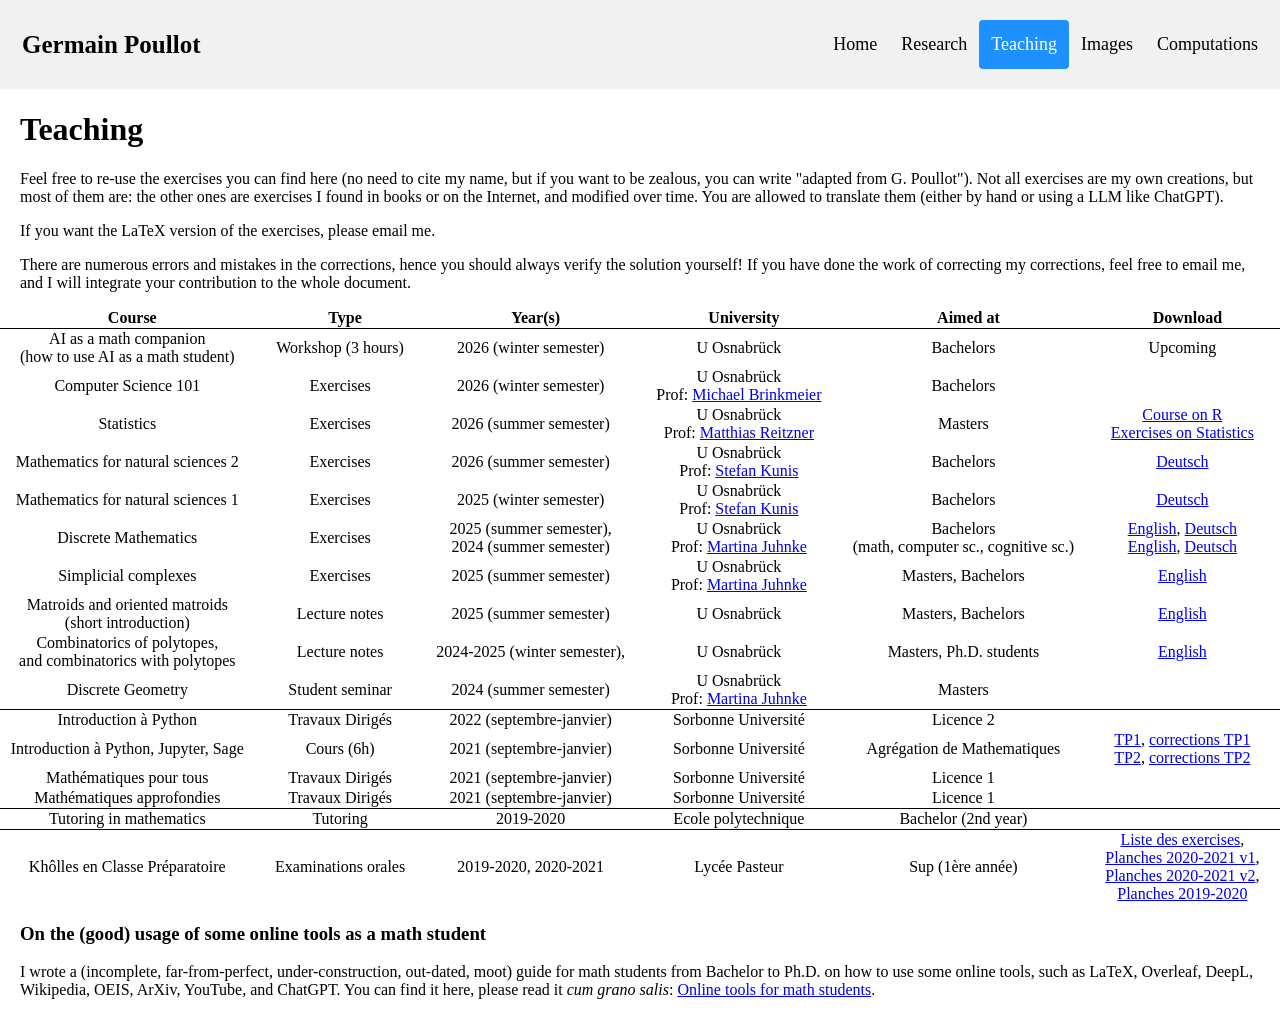
<file: teaching.html>
<!DOCTYPE html>
<html lang="en">
    
<head>
    <meta charset="utf-8">
    <title>Germain Poullot - Teaching</title>
    <link rel="stylesheet" href="research.css">
</head>


<body>
<div class="header">
  <a href="index.html" class="logo">Germain Poullot</a>
  <div class="header-right">
    <a href="index.html">Home</a>
    <a href="research.html">Research</a>
    <a href="teaching.html" class="active">Teaching</a>
    <a href="Images.html">Images</a>
    <a href="Data.html">Computations</a>
  </div>
</div>


<h1>Teaching</h1>

<p>
    Feel free to re-use the exercises you can find here (no need to cite my name, but if you want to be zealous, you can write "adapted from G. Poullot").
    Not all exercises are my own creations, but most of them are: the other ones are exercises I found in books or on the Internet, and modified over time.
    You are allowed to translate them (either by hand or using a LLM like ChatGPT).
</p>
<p>
    If you want the LaTeX version of the exercises, please email me.
</p>
<p>
    There are numerous errors and mistakes in the corrections, hence you should always verify the solution yourself!
    If you have done the work of correcting my corrections, feel free to email me, and I will integrate your contribution to the whole document.
</p>

<table>
    <thead>
        <tr>
            <th>Course</th>
            <th>Type</th>
            <th>Year(s)</th>
            <th>University</th>
            <th>Aimed at</th>
            <th>Download</th>
        </tr>
    </thead>

<!-- Osnabrück -->
    <tr>
        <td>AI as a math companion<br>(how to use AI as a math student)</td>
        <td>Workshop (3 hours)</td>
        <td>2026 (winter semester)</td>
        <td>U Osnabrück</td>
        <td>Bachelors</td>
        <td>Upcoming</td>
    </tr>
    
    <tr>
        <td>Computer Science 101</td>
        <td>Exercises</td>
        <td>2026 (winter semester)</td>
        <td>U Osnabrück <br>Prof: <a href="https://www.uni-osnabrueck.de/fb6/informatik/arbeitsgruppen/didaktik-der-informatik/team?config_id=5866d5962c1ca63a51b4cb6f1120cec4&global_id=b1237e30f9c6932c1e06e933624827d2&group_id=91f5a51235308d655a8ab827d7dff077&module=TemplatePersondetails&range_id=0c3ad80568c7b478c148af31ae56baa9&username=mbrinkmeier&cHash=41feac6c608a760587c3395522488de8" target="_blank">Michael Brinkmeier</a></td>
        <td>Bachelors</td>
        <td></td>
    </tr>

    <tr>
        <td>Statistics</td>
        <td>Exercises</td>
        <td>2026 (summer semester)</td>
        <td>U Osnabrück <br>Prof: <a href="https://www.uni-osnabrueck.de/fb6/mathematik/forschung/ag-stochastik/reitzner-matthias" target="_blank">Matthias Reitzner</a></td>
        <td>Masters</td>
        <td><a href="Courses/Fast intro to R.pdf" target="_blank">Course on R</a><br><a href="Courses/Statistic_2026_All exercises and solutions.pdf" target="_blank">Exercises on Statistics</a></td>
    </tr>
    
    <tr>
        <td>Mathematics for natural sciences 2</td>
        <td>Exercises</td>
        <td>2026 (summer semester)</td>
        <td>U Osnabrück <br>Prof: <a href="https://www.uni-osnabrueck.de/fb6/mathematik/forschung/ag-angewandte-analysis/kunis-stefan" target="_blank">Stefan Kunis</a></td>
        <td>Bachelors</td>
        <td><a href="Courses/MathefurAnwender2_2026_Alles Uebungsblaetter und Loesungen.pdf" target="_blank">Deutsch</a></td>
    </tr>
    
    <tr>
        <td>Mathematics for natural sciences 1</td>
        <td>Exercises</td>
        <td>2025 (winter semester)</td>
        <td>U Osnabrück <br>Prof: <a href="https://www.uni-osnabrueck.de/fb6/mathematik/forschung/ag-angewandte-analysis/kunis-stefan" target="_blank">Stefan Kunis</a></td>
        <td>Bachelors</td>
        <td><a href="Courses/MathefurAnwender2025-26_Alles Uebungsblaetter und Loesungen.pdf" target="_blank">Deutsch</a></td>
    </tr>

    <tr>
        <td>Discrete Mathematics</td>
        <td>Exercises</td>
        <td>2025 (summer semester), <br>2024 (summer semester)</td>
        <td>U Osnabrück <br>Prof: <a href="https://tina.juhnix.net/" target="_blank">Martina Juhnke</a></td>
        <td>Bachelors<br>(math, computer sc., cognitive sc.)</td>
        <td><a href="Courses/DiscreteMath2025_All exercises and solutions.pdf" target="_blank">English</a>, <a href="Courses/DiskreteMath2025_Alles Uebungsblaetter und Loesungen.pdf" target="_blank">Deutsch</a><br><a href="Courses/DiscreteMath2024_All exercises and solutions.pdf" target="_blank">English</a>, <a href="Courses/DiskreteMath2024_Alles Uebungsblaetter und Loesungen.pdf" target="_blank">Deutsch</a></td>
    </tr>

    <tr>
        <td>Simplicial complexes</td>
        <td>Exercises</td>
        <td>2025 (summer semester)</td>
        <td>U Osnabrück <br>Prof: <a href="https://tina.juhnix.net/" target="_blank">Martina Juhnke</a></td>
        <td>Masters, Bachelors</td>
        <td><a href="Courses/Simplicial_Complexes_Tutorium__SoSe2025_.pdf" target="_blank">English</a></td>
    </tr>
    
    <tr>
        <td>Matroids and oriented matroids<br>(short introduction)</td>
        <td>Lecture notes</td>
        <td>2025 (summer semester)</td>
        <td>U Osnabrück</td>
        <td>Masters, Bachelors</td>
        <td><a href="Courses/OrientedMatroids2025.pdf" target="_blank">English</a></td>
    </tr>

    <tr>
        <td>Combinatorics of polytopes,<br>and combinatorics with polytopes</td>
        <td>Lecture notes</td>
        <td>2024-2025 (winter semester), <br></td>
        <td>U Osnabrück</td>
        <td>Masters, Ph.D. students</td>
        <td><a href="Courses/PolytopeCourse2025.pdf" target="_blank">English</a></td>
    </tr>

    <tr>
        <td style="border-bottom: 1px solid black;">Discrete Geometry</td>
        <td style="border-bottom: 1px solid black;">Student seminar</td>
        <td style="border-bottom: 1px solid black;">2024 (summer semester)</td>
        <td style="border-bottom: 1px solid black;">U Osnabrück <br>Prof: <a href="https://tina.juhnix.net/" target="_blank">Martina Juhnke</a></td>
        <td style="border-bottom: 1px solid black;">Masters</td>
        <td style="border-bottom: 1px solid black;"></td>
    </tr>

<!-- Sorbonne -->

    <tr>
        <td>Introduction à Python</td>
        <td>Travaux Dirigés</td>
        <td>2022 (septembre-janvier)</td>
        <td>Sorbonne Université</td>
        <td>Licence 2</td>
        <td></td>
    </tr>

    <tr>
        <td>Introduction à Python, Jupyter, Sage</td>
        <td>Cours (6h)</td>
        <td>2021 (septembre-janvier)</td>
        <td>Sorbonne Université</td>
        <td>Agrégation de Mathematiques</td>
        <td><a href="Courses/Initiation_Python_Jupyter_TP1.pdf" target="_blank">TP1</a>, <a href="Courses/Initiation_Python_Jupyter_TP1_soluce.pdf" target="_blank">corrections TP1</a><br><a href="Courses/Initiation_Python_Jupyter_TP2.pdf" target="_blank">TP2</a>, <a href="Courses/Initiation_Python_Jupyter_TP2_soluce.pdf" target="_blank">corrections TP2</a></td>
    </tr>

    <tr>
        <td>Mathématiques pour tous</td>
        <td>Travaux Dirigés</td>
        <td>2021 (septembre-janvier)</td>
        <td>Sorbonne Université</td>
        <td>Licence 1</td>
        <td></td>
    </tr>

    <tr>
        <td style="border-bottom: 1px solid black;">Mathématiques approfondies</td>
        <td style="border-bottom: 1px solid black;">Travaux Dirigés</td>
        <td style="border-bottom: 1px solid black;">2021 (septembre-janvier)</td>
        <td style="border-bottom: 1px solid black;">Sorbonne Université</td>
        <td style="border-bottom: 1px solid black;">Licence 1</td>
        <td style="border-bottom: 1px solid black;"></td>
    </tr>

<!-- Polytechnique -->

    <tr>
        <td style="border-bottom: 1px solid black;">Tutoring in mathematics</td>
        <td style="border-bottom: 1px solid black;">Tutoring</td>
        <td style="border-bottom: 1px solid black;">2019-2020</td>
        <td style="border-bottom: 1px solid black;">Ecole polytechnique</td>
        <td style="border-bottom: 1px solid black;">Bachelor (2nd year)</td>
        <td style="border-bottom: 1px solid black;"></td>
    </tr>

<!-- Pasteur -->

    <tr>
        <td>Khôlles en Classe Préparatoire</td>
        <td>Examinations orales</td>
        <td>2019-2020, 2020-2021</td>
        <td>Lycée Pasteur</td>
        <td>Sup (1ère année)</td>
        <td><a href="Courses/Liste_Exercices_MPSI_2019_2021.pdf" target="_blank">Liste des exercises</a>,<br><a href="Courses/Kholles_MPSI1_2020_2021.pdf" target="_blank">Planches 2020-2021 v1</a>,<br><a href="Courses/Kholles_MPSI2_2020_2021.pdf" target="_blank">Planches 2020-2021 v2</a>,<br><a href="Courses/Kholles_MPSI2_2019_2020.pdf" target="_blank">Planches 2019-2020</a></td>
    </tr>
</table>

<h3>On the (good) usage of some online tools as a math student</h3>

<p>
    I wrote a (incomplete, far-from-perfect, under-construction, out-dated, moot) guide for math students from Bachelor to Ph.D. on how to use some online tools, such as LaTeX, Overleaf, DeepL, Wikipedia, OEIS, ArXiv, YouTube, and ChatGPT.
    You can find it here, please read it <em>cum grano salis</em>: <a href="Courses/On_LaTeX_Overleaf_ChatGPT_DeepL.pdf" target="_blank">Online tools for math students</a>.
</p>


</body>
</file>
<file: research.css>
.box {
  width: 40%;
  margin: 0 auto;
  background: rgba(255,255,255,0.2);
  padding: 35px;
  border: 2px solid #fff;
  border-radius: 20px/50px;
  background-clip: padding-box;
  text-align: center;
}

.button {
  font-size: 1em;
  padding: 10px;
  /* color: #fff; */
  /* border: 2px solid #06D85F; */
  /* border-radius: 20px/50px; */
  text-decoration: none;
  cursor: pointer;
  transition: all 0.3s ease-out;
}
.button:hover {
  text-decoration: underline;
}

.overlay {
  position: fixed;
  top: 0;
  bottom: 0;
  left: 0;
  right: 0;
  background: rgba(0, 0, 0, 0.7);
  transition: opacity 500ms;
  visibility: hidden;
  opacity: 0;
}
.overlay:target {
  visibility: visible;
  opacity: 1;
}

.popup {
  margin: 70px auto;
  padding: 20px;
  background: #fff;
  border-radius: 5px;
  width: 70%;
  position: relative;
  transition: all 5s ease-in-out;
}

.popup h2 {
  margin-top: 0;
  color: #333;
  font-family: Tahoma, Arial, sans-serif;
}
.popup .close {
  position: absolute;
  top: 20px;
  right: 30px;
  transition: all 200ms;
  font-size: 30px;
  font-weight: bold;
  text-decoration: none;
  color: #333;
}
.popup .close:hover {
  color: #06D85F;
}
.popup .content {
  max-height: 30%;
  overflow: auto;
  border:#333;
    border-width: 3px;
}

@media screen and (max-width: 700px){
  .box{
    width: 70%;
  }
  .popup{
    width: 70%;
  }
}

table {
  width: 100%;
  border-collapse: collapse;
  /* table-layout: fixed; */
}

th {
   border-bottom: 1px solid black;
   border-collapse: collapse;
}

.justif_text {
  text-align: justify;
  padding-left: 20px;
  padding-right: 20px;
}

.seperator {
  height: 20px;
}

td {
  text-align: center;
  padding-left: 10px;
  padding-right: 20px;
}

p, h1, h2, h3, table {
  padding-left: 20px;
  padding-right: 10px;
}

table {
  padding-right: 20px;
}


body{
  padding-top:90px;
  margin:0px;
}

/* Style the header with a grey background and some padding */
.header {
  overflow: hidden;
  background-color: #f1f1f1;
  padding: 20px 10px;
  margin: 0px;
  width: 100%;
  top: 0;
  position:fixed;
}

/* Style the header links */
.header a {
  float: left;
  color: black;
  text-align: center;
  padding: 12px;
  text-decoration: none;
  font-size: 18px;
  line-height: 25px;
  border-radius: 4px;
}

/* Style the logo link (notice that we set the same value of line-height and font-size to prevent the header to increase when the font gets bigger */
.header a.logo {
  font-size: 25px;
  font-weight: bold;
}

/* Add media queries for responsiveness - when the screen is 600px wide or less, stack the links on top of each other */
@media screen and (max-width: 900px) {
  .header a.logo {
    font-size: 20px;
  }
}

@media screen and (max-width: 600px) {
  .header-right a {
    font-size: 10.5px;
  }
}

@media screen and (max-width: 600px) {
  p, td, table, tr, th {
    font-size: 14px;
  }
}


/* Change the background color on mouse-over */
.header a:hover {
  background-color: #ddd;
  color: black;
}

/* Style the active/current link*/
.header a.active {
  background-color: dodgerblue;
  color: white;
}

/* Float the link section to the right */
.header-right {
  float: right;
  padding-right: 20px;
}

.img-right {
  float: right;
  padding-left: 20px;
  padding-right: 20px;
}





.sidebar {
  background-color: #f1f1f1;
  bottom: 0;
  flex-shrink: 0;
  overflow-y: auto;
  position: fixed;
  top: 85px;
  width: 10%;
  z-index: 10;
}

aside {
  width: 10%;
  padding-left: 0.1rem;
  float: left;
  color: #29627e;
}

aside > p {
  margin: 0.5rem;
}

.content {
  padding-left:10%;
}

.sidelink {
  text-decoration: none;
  text-align: left;
  color: #29627e;
  padding-left: 0.15rem;
  line-height: 2.0em;
  cursor: pointer;
  overflow-x: scroll;
  white-space: nowrap;
}

.sidelink:hover {
  text-shadow: #fc0 1px 0 10px;
}

.unavailable {
  color: pink;
  cursor: not-allowed;
}

.test {
  height: 200px;
}
</file>
